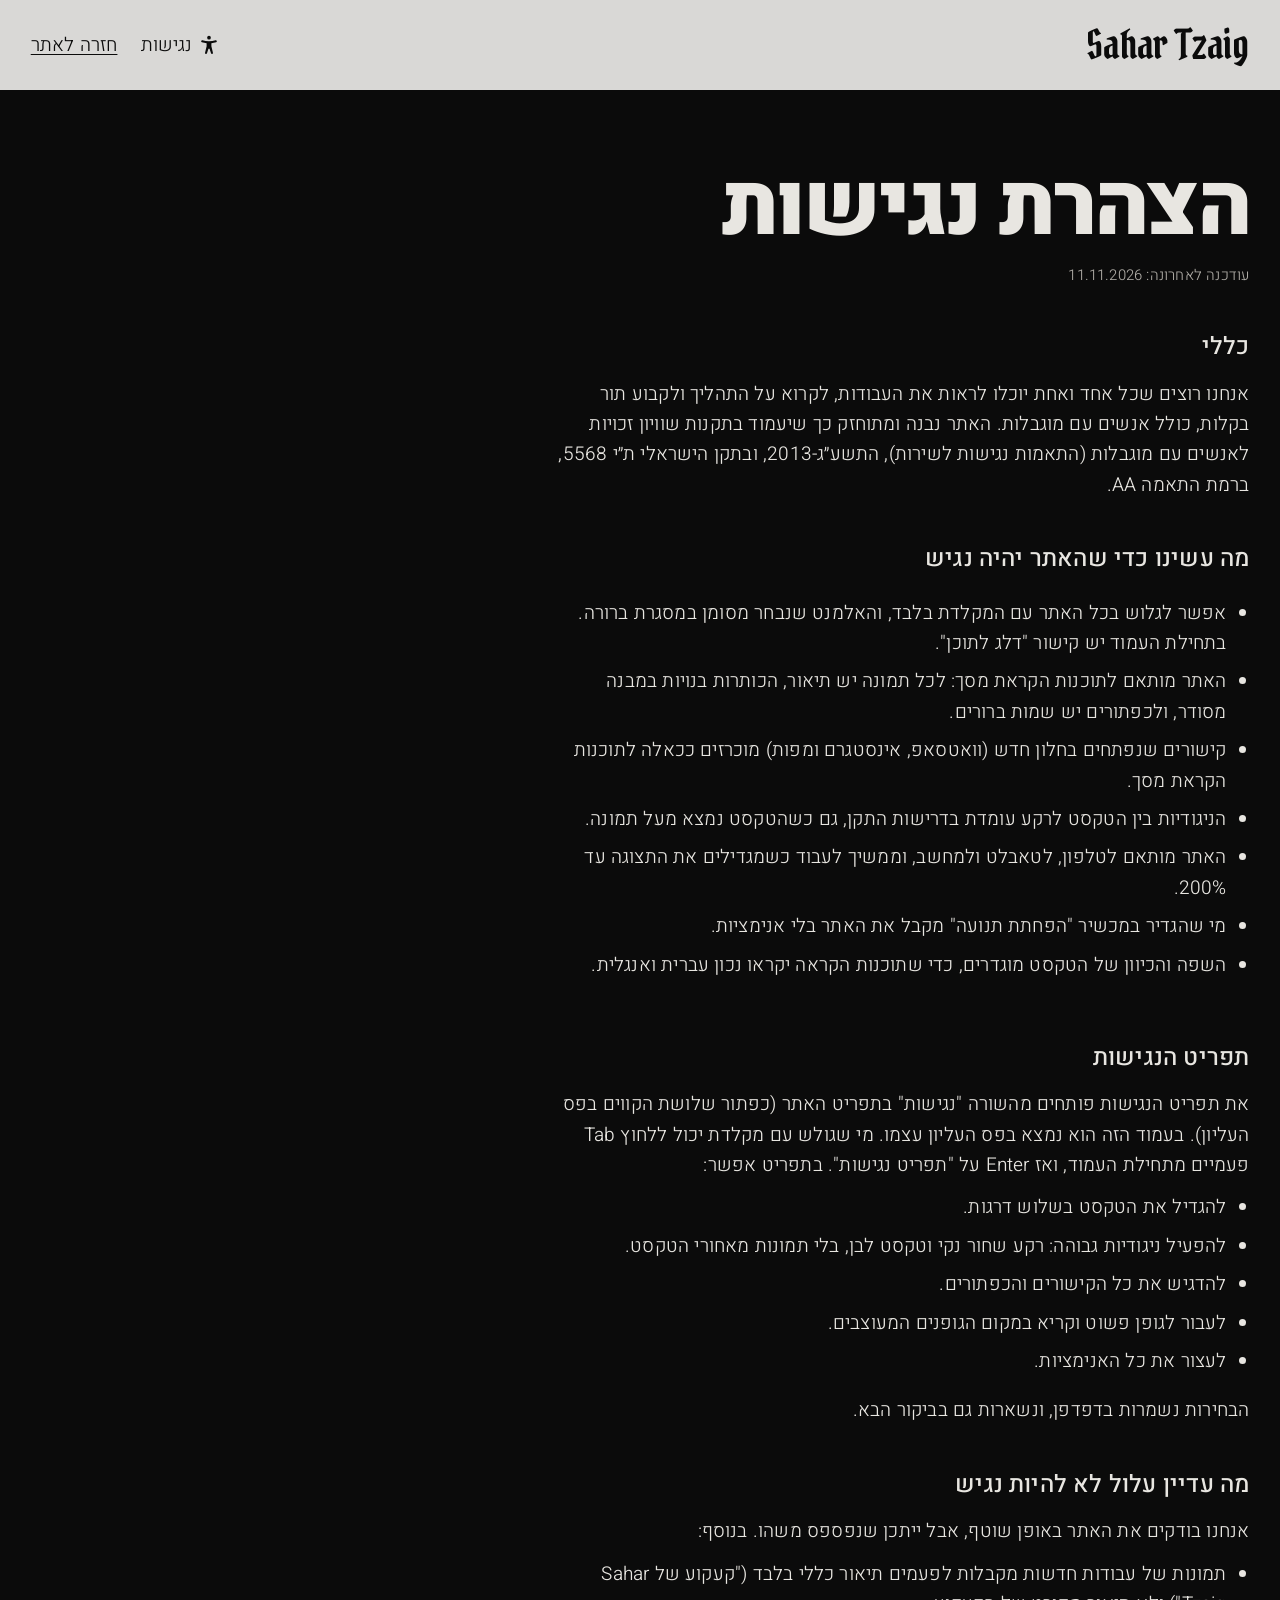
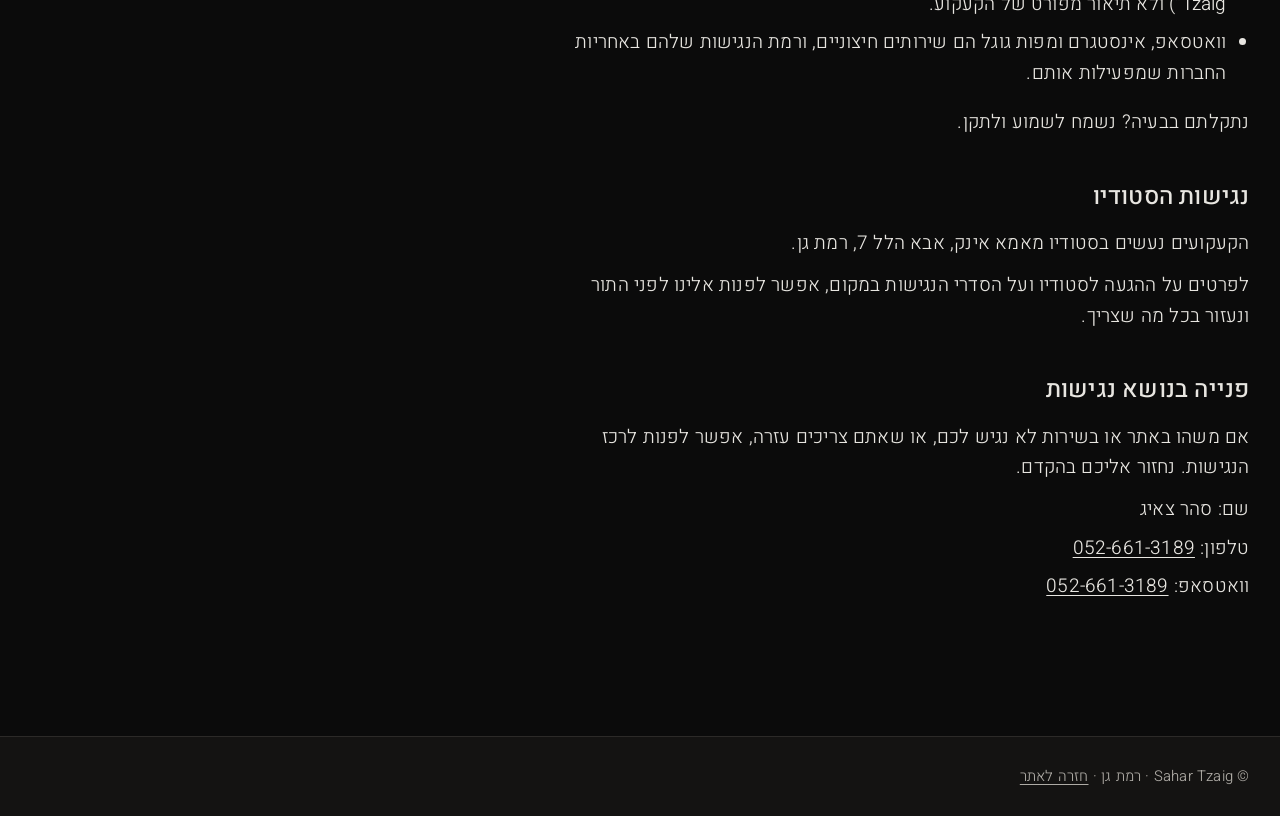
<file: accessibility.html>
<!doctype html>
<html lang="he" dir="rtl">
<head>
  <meta charset="utf-8">
  <meta name="viewport" content="width=device-width, initial-scale=1">
  <title>הצהרת נגישות | Sahar Tzaig</title>
  <meta name="description" content="הצהרת הנגישות של האתר של Sahar Tzaig, מקעקע ברמת גן: מה הונגש, איך משתמשים בתפריט הנגישות ואיך פונים בנושא נגישות.">
  <link rel="canonical" href="https://omercohen4.github.io/tattoo-site/accessibility.html">
  <meta name="theme-color" content="#0b0b0b">
  <link rel="icon" href="favicon.ico" sizes="48x48">
  <link rel="apple-touch-icon" href="assets/img/apple-touch-icon.png">
  <script>
    (function () {
      var root = document.documentElement;
      root.classList.add('js');
      // הגדרות הנגישות שהמבקר בחר בביקור קודם, לפני שהעמוד מצויר
      var a11y = {};
      try { a11y = JSON.parse(localStorage.getItem('a11y')) || {}; } catch (e) {}
      if (a11y.text) root.classList.add('a11y-t' + a11y.text);
      ['contrast', 'links', 'font', 'calm'].forEach(function (k) { if (a11y[k]) root.classList.add('a11y-' + k); });
      if (!a11y.calm && !window.matchMedia('(prefers-reduced-motion: reduce)').matches) {
        root.classList.add('motion');
      }
    })();
  </script>

  <link rel="stylesheet" href="assets/css/style.css?v=4284fc1e">
</head>
<body class="page">
  <a class="skip" href="#main">דלג לתוכן</a>
  <button class="skip" type="button" data-a11y-open aria-controls="a11y" aria-expanded="false">תפריט נגישות</button>

  <header class="page-bar">
    <a class="page-bar__name" href="./" lang="en">Sahar Tzaig</a>
    <span class="page-bar__links"><button class="page-bar__a11y" type="button" data-a11y-open aria-controls="a11y" aria-expanded="false"><svg width="22" height="22" viewBox="0 0 24 24" fill="currentColor" aria-hidden="true"><circle cx="12" cy="4" r="2"/><path d="M20.5 7.6c-.2-.6-.8-.9-1.4-.7-2.2.6-4.6 1-7.1 1s-4.9-.4-7.1-1c-.6-.2-1.2.1-1.4.7-.2.6.2 1.2.7 1.4 1.7.5 3.4.8 5.2 1v3.3l-1.7 7.1c-.1.6.2 1.2.8 1.3.6.1 1.2-.2 1.3-.8L11.4 16h1.2l1.6 4.9c.1.6.7.9 1.3.8.6-.1.9-.7.8-1.3L14.6 13.3V10c1.8-.2 3.5-.5 5.2-1 .5-.2.9-.8.7-1.4z"/></svg>נגישות</button><a class="page-bar__back" href="./">חזרה לאתר</a></span>
  </header>

  <main id="main" class="statement">
    <h1 class="h2">הצהרת נגישות</h1>
    <p class="statement__updated">עודכנה לאחרונה: 11.11.2026</p>

    <section aria-labelledby="s-general">
      <h2 id="s-general">כללי</h2>
      <p>אנחנו רוצים שכל אחד ואחת יוכלו לראות את העבודות, לקרוא על התהליך ולקבוע תור בקלות, כולל אנשים עם מוגבלות. האתר נבנה ומתוחזק כך שיעמוד בתקנות שוויון זכויות לאנשים עם מוגבלות (התאמות נגישות לשירות), התשע״ג-2013, ובתקן הישראלי ת״י 5568, ברמת התאמה AA.</p>
    </section>

    <section aria-labelledby="s-done">
      <h2 id="s-done">מה עשינו כדי שהאתר יהיה נגיש</h2>
      <ul>
        <li>אפשר לגלוש בכל האתר עם המקלדת בלבד, והאלמנט שנבחר מסומן במסגרת ברורה. בתחילת העמוד יש קישור "דלג לתוכן".</li>
        <li>האתר מותאם לתוכנות הקראת מסך: לכל תמונה יש תיאור, הכותרות בנויות במבנה מסודר, ולכפתורים יש שמות ברורים.</li>
        <li>קישורים שנפתחים בחלון חדש (וואטסאפ, אינסטגרם ומפות) מוכרזים ככאלה לתוכנות הקראת מסך.</li>
        <li>הניגודיות בין הטקסט לרקע עומדת בדרישות התקן, גם כשהטקסט נמצא מעל תמונה.</li>
        <li>האתר מותאם לטלפון, לטאבלט ולמחשב, וממשיך לעבוד כשמגדילים את התצוגה עד 200%.</li>
        <li>מי שהגדיר במכשיר "הפחתת תנועה" מקבל את האתר בלי אנימציות.</li>
        <li>השפה והכיוון של הטקסט מוגדרים, כדי שתוכנות הקראה יקראו נכון עברית ואנגלית.</li>
      </ul>
    </section>

    <section aria-labelledby="s-menu">
      <h2 id="s-menu">תפריט הנגישות</h2>
      <p>את תפריט הנגישות פותחים מהשורה "נגישות" בתפריט האתר (כפתור שלושת הקווים בפס העליון). בעמוד הזה הוא נמצא בפס העליון עצמו. מי שגולש עם מקלדת יכול ללחוץ Tab פעמיים מתחילת העמוד, ואז Enter על "תפריט נגישות". בתפריט אפשר:</p>
      <ul>
        <li>להגדיל את הטקסט בשלוש דרגות.</li>
        <li>להפעיל ניגודיות גבוהה: רקע שחור נקי וטקסט לבן, בלי תמונות מאחורי הטקסט.</li>
        <li>להדגיש את כל הקישורים והכפתורים.</li>
        <li>לעבור לגופן פשוט וקריא במקום הגופנים המעוצבים.</li>
        <li>לעצור את כל האנימציות.</li>
      </ul>
      <p>הבחירות נשמרות בדפדפן, ונשארות גם בביקור הבא.</p>
    </section>

    <section aria-labelledby="s-limits">
      <h2 id="s-limits">מה עדיין עלול לא להיות נגיש</h2>
      <p>אנחנו בודקים את האתר באופן שוטף, אבל ייתכן שנפספס משהו. בנוסף:</p>
      <ul>
        <li>תמונות של עבודות חדשות מקבלות לפעמים תיאור כללי בלבד ("קעקוע של Sahar Tzaig") ולא תיאור מפורט של הקעקוע.</li>
        <li>וואטסאפ, אינסטגרם ומפות גוגל הם שירותים חיצוניים, ורמת הנגישות שלהם באחריות החברות שמפעילות אותם.</li>
      </ul>
      <p>נתקלתם בבעיה? נשמח לשמוע ולתקן.</p>
    </section>

    <section aria-labelledby="s-place">
      <h2 id="s-place">נגישות הסטודיו</h2>
      <p>הקעקועים נעשים בסטודיו מאמא אינק, אבא הלל 7, רמת גן.</p>
      <p>לפרטים על ההגעה לסטודיו ועל הסדרי הנגישות במקום, אפשר לפנות אלינו לפני התור ונעזור בכל מה שצריך.</p>
      
    </section>

    <section aria-labelledby="s-contact">
      <h2 id="s-contact">פנייה בנושא נגישות</h2>
      <p>אם משהו באתר או בשירות לא נגיש לכם, או שאתם צריכים עזרה, אפשר לפנות לרכז הנגישות. נחזור אליכם בהקדם.</p>
      <ul class="statement__contact">
        <li>שם: סהר צאיג</li>
        <li>טלפון: <a href="tel:+972526613189" dir="ltr">052-661-3189</a></li>
        
        <li>וואטסאפ: <a href="https://wa.me/972526613189" target="_blank" rel="noopener" dir="ltr">052-661-3189<span class="sr-only"> (נפתח בחלון חדש)</span></a></li>
      </ul>
    </section>
  </main>

  <footer class="footer">
    <p class="footer__small">© <span lang="en">Sahar Tzaig</span> · רמת גן · <a class="footer__link" href="./">חזרה לאתר</a></p>
  </footer>

  <div class="a11y" id="a11y" role="dialog" aria-labelledby="a11y-title" hidden>
    <div class="a11y__head">
      <h2 class="a11y__title" id="a11y-title">נגישות</h2>
      <button class="a11y__close" type="button" data-a11y="close" aria-label="סגירת תפריט הנגישות">
        <svg width="20" height="20" viewBox="0 0 24 24" fill="none" stroke="currentColor" stroke-width="1.8" stroke-linecap="round" aria-hidden="true"><path d="M6 6l12 12M18 6L6 18"/></svg>
      </button>
    </div>
    <div class="a11y__size" role="group" aria-labelledby="a11y-size-label">
      <span id="a11y-size-label">גודל טקסט</span>
      <button type="button" data-a11y="smaller" aria-label="הקטנת טקסט">א-</button>
      <span class="a11y__level" aria-live="polite">רגיל</span>
      <button type="button" data-a11y="bigger" aria-label="הגדלת טקסט">א+</button>
    </div>
    <button class="a11y__opt" type="button" data-a11y="contrast" aria-pressed="false">ניגודיות גבוהה</button>
    <button class="a11y__opt" type="button" data-a11y="links" aria-pressed="false">הדגשת קישורים וכפתורים</button>
    <button class="a11y__opt" type="button" data-a11y="font" aria-pressed="false">גופן קריא</button>
    <button class="a11y__opt" type="button" data-a11y="calm" aria-pressed="false">עצירת אנימציות</button>
    <div class="a11y__foot">
      <button class="a11y__reset" type="button" data-a11y="reset">איפוס הגדרות</button>
      <a class="a11y__statement" href="accessibility.html">הצהרת נגישות</a>
    </div>
  </div>


  <script src="assets/js/a11y.js?v=01fb4ca0" defer></script>
</body>
</html>
</file>
<file: assets/css/style.css>
/* ===== Fonts (כולם יושבים באתר עצמו) ===== */
@font-face {
  font-family: 'Heebo'; font-weight: 300; font-style: normal; font-display: swap;
  src: url('../fonts/heebo-hebrew-300-normal.woff2') format('woff2');
  unicode-range: U+0307-0308, U+0590-05FF, U+200C-2010, U+20AA, U+25CC, U+FB1D-FB4F;
}
@font-face {
  font-family: 'Heebo'; font-weight: 300; font-style: normal; font-display: swap;
  src: url('../fonts/heebo-latin-300-normal.woff2') format('woff2');
  unicode-range: U+0000-00FF, U+0131, U+0152-0153, U+02BB-02BC, U+02C6, U+02DA, U+02DC, U+0304, U+0308, U+0329, U+2000-206F, U+20AC, U+2122, U+2191, U+2193, U+2212, U+2215, U+FEFF, U+FFFD;
}
@font-face {
  font-family: 'Heebo'; font-weight: 500; font-style: normal; font-display: swap;
  src: url('../fonts/heebo-hebrew-500-normal.woff2') format('woff2');
  unicode-range: U+0307-0308, U+0590-05FF, U+200C-2010, U+20AA, U+25CC, U+FB1D-FB4F;
}
@font-face {
  font-family: 'Heebo'; font-weight: 500; font-style: normal; font-display: swap;
  src: url('../fonts/heebo-latin-500-normal.woff2') format('woff2');
  unicode-range: U+0000-00FF, U+0131, U+0152-0153, U+02BB-02BC, U+02C6, U+02DA, U+02DC, U+0304, U+0308, U+0329, U+2000-206F, U+20AC, U+2122, U+2191, U+2193, U+2212, U+2215, U+FEFF, U+FFFD;
}
@font-face {
  font-family: 'Heebo'; font-weight: 900; font-style: normal; font-display: swap;
  src: url('../fonts/heebo-hebrew-900-normal.woff2') format('woff2');
  unicode-range: U+0307-0308, U+0590-05FF, U+200C-2010, U+20AA, U+25CC, U+FB1D-FB4F;
}
@font-face {
  font-family: 'Heebo'; font-weight: 900; font-style: normal; font-display: swap;
  src: url('../fonts/heebo-latin-900-normal.woff2') format('woff2');
  unicode-range: U+0000-00FF, U+0131, U+0152-0153, U+02BB-02BC, U+02C6, U+02DA, U+02DC, U+0304, U+0308, U+0329, U+2000-206F, U+20AC, U+2122, U+2191, U+2193, U+2212, U+2215, U+FEFF, U+FFFD;
}
@font-face {
  font-family: 'Pirata One';
  src: url('../fonts/pirata-one-latin-400-normal.woff2') format('woff2'),
       url('../fonts/pirata-one-latin-400-normal.woff') format('woff');
  font-weight: 400; font-style: normal; font-display: swap;
}

@font-face {
  font-family: 'Karantina';
  src: url('../fonts/karantina-hebrew-700-normal.woff2') format('woff2'),
       url('../fonts/karantina-hebrew-700-normal.woff') format('woff');
  font-weight: 700; font-style: normal; font-display: swap;
}

/* ===== Tokens ===== */
:root {
  --bg: #0b0b0b;
  --surface: #141312;
  --surface-2: #1f1d1b;
  --ink: #e8e6e1;
  --muted: #aeaba5;
  --accent: #ffffff;       /* שחור-לבן: הכפתורים לבנים */
  --accent-hover: #e4e2dd;
  --bar-bg: #d9d8d6;       /* רקע הפס העליון: אפור בהיר */
  --stencil: #7a1fb4;      /* קווי הסטנסיל הסגולים בחתימה, לפני הדיו */
  --tattoo-ink: #0b0b0b;
  --bar-h: clamp(72px, 7vw, 100px);
  --accent-ink: #0b0b0b;
  --radius: 6px;

  --font: 'Heebo', system-ui, sans-serif;
  --step-small: clamp(0.875rem, 0.85rem + 0.1vw, 0.9375rem);
  --step-body: clamp(1.0625rem, 1rem + 0.25vw, 1.1875rem);
  --step-lead: clamp(1.25rem, 1.1rem + 0.6vw, 1.5rem);
  --step-head: clamp(2.75rem, 1.4rem + 5vw, 5.5rem);
  --step-display: clamp(2.75rem, 1rem + 6.6vw, 7rem);

  --m: clamp(16px, 2.4vw, 32px);   /* שוליים חיצוניים */
  --gap: clamp(96px, 12vw, 200px); /* רווח בין חלקים */
  --ease: cubic-bezier(.2, .7, .2, 1);
}

/* ===== Base ===== */
*, *::before, *::after { box-sizing: border-box; }
html { -webkit-text-size-adjust: 100%; }
body {
  margin: 0;
  background: var(--bg);
  color: var(--ink);
  font-family: var(--font);
  font-size: var(--step-body);
  font-weight: 300;
  line-height: 1.6;
  letter-spacing: .01em;
  -webkit-font-smoothing: antialiased;
}
img, video { display: block; max-width: 100%; height: auto; }
figure { margin: 0; }
h1, h2, h3, p { margin: 0; }
a { color: inherit; }
::selection { background: var(--accent); color: var(--accent-ink); }
:focus-visible { outline: 3px solid #ffffff; outline-offset: 3px; box-shadow: 0 0 0 6px #0b0b0b; }

.skip {
  position: absolute; inset-inline-start: var(--m); top: -100px;
  background: var(--accent); color: var(--accent-ink); padding: 12px 20px; z-index: 100;
}
.skip:focus { top: 12px; }

.h2 {
  font-weight: 900;
  font-size: var(--step-head);
  line-height: 0.95;
  letter-spacing: -0.03em;
}
.lead { font-size: var(--step-lead); font-weight: 300; line-height: 1.5; max-width: 32ch; }

/* ===== Buttons & links ===== */
.btn {
  display: inline-flex; align-items: center; justify-content: center;
  min-height: 56px; padding: 0 32px; gap: 12px; border-radius: var(--radius);
  background: var(--accent); color: var(--accent-ink);
  font-weight: 500; text-decoration: none;
  transition: background-color .2s var(--ease), transform .2s var(--ease);
}
.btn:hover { background: var(--accent-hover); }
.btn:active { transform: scale(.97); }
.btn--small { min-height: 44px; padding: 0 22px; font-size: var(--step-small); }
.btn svg { flex: none; }

.link {
  text-decoration: underline; text-underline-offset: 6px; text-decoration-thickness: 2px;
  transition: text-decoration-color .2s var(--ease);
}
.link:hover { text-decoration-color: var(--muted); }

/* ===== Header: נשאר למעלה; החתימה מתמלאת בדיו לאורך כל הגלילה ===== */
.bar {
  position: sticky; top: 0; z-index: 40;
  display: flex; align-items: center; gap: 16px 40px;
  height: var(--bar-h); padding: 0 var(--m);
  background: var(--bar-bg); color: var(--tattoo-ink);
}
.bar__name {
  display: inline-flex; flex-direction: column; align-items: stretch; gap: 4px;
  text-decoration: none; color: var(--tattoo-ink); flex: none;
}
.bar__name .sig { height: clamp(36px, 3.8vw, 54px); }
.bar__tag {
  display: flex; justify-content: space-between; direction: ltr;
  font-size: clamp(.6875rem, .6rem + .25vw, .875rem); font-weight: 500; line-height: 1;
}
.bar__tag-gap { width: .5em; }
.bar { justify-content: space-between; }
/* הלוגו המאויר של סהר, צמוד לכפתור התפריט */
.bar__end { display: flex; align-items: center; gap: clamp(10px, 1.4vw, 20px); }
.bar__logo-btn {
  padding: 0; border: 0; background: transparent; cursor: pointer; border-radius: var(--radius);
  transition: transform .2s var(--ease);
}
.bar__logo-btn:hover { transform: scale(1.06); }
.bar__logo { display: block; height: calc(var(--bar-h) - 14px); width: auto; }

/* ===== כרטיס ביקור: נפתח מהלוגו למרכז המסך ===== */
.card {
  width: min(980px, calc(100vw - 32px)); max-height: calc(100svh - 32px); overflow: auto;
  padding: 0; border: 0; border-radius: 10px;
  background: var(--bar-bg); color: var(--tattoo-ink);
  box-shadow: 0 24px 64px rgba(0, 0, 0, .5);
}
.card::backdrop { background: rgba(0, 0, 0, .65); }
.card__body { display: flex; align-items: center; gap: 24px; padding: clamp(28px, 4vw, 48px) clamp(24px, 5vw, 64px); }
.card__text { flex: 1 1 0; display: flex; flex-direction: column; align-items: flex-start; gap: 14px; }
.card__name { font-family: 'Pirata One', serif; font-size: clamp(3.25rem, 2rem + 4vw, 5.5rem); line-height: 1; }
.card__tag {
  display: flex; justify-content: space-between; width: 100%; max-width: 420px; direction: ltr;
  font-size: clamp(.9rem, .8rem + .4vw, 1.2rem); font-weight: 500; line-height: 1;
}
.card__tag-gap { width: .6em; }
.card__rule { display: block; width: 96px; height: 2px; background: var(--tattoo-ink); margin: 8px 0; }
.card__line { font-size: var(--step-lead); color: #2c2a27; }
.card__actions { display: flex; flex-wrap: wrap; align-items: center; gap: 12px 24px; margin-top: 12px; }
.btn--ink { background: var(--tattoo-ink); color: #ffffff; }
.btn--ink:hover { background: #2c2a27; }
.card__logo { flex: none; width: clamp(220px, 34vw, 380px); height: auto; }
.card__close {
  position: absolute; top: 12px; left: 12px; width: 44px; height: 44px; padding: 0; cursor: pointer;
  display: flex; align-items: center; justify-content: center;
  border: 0; border-radius: 50%; background: transparent; color: var(--tattoo-ink);
  transition: background-color .2s var(--ease);
}
.card__close:hover { background: rgba(0, 0, 0, .08); }
body.card-open { overflow: hidden; }
body.card-open .hand-layer { visibility: hidden; }

/* ===== תפריט ☰ ===== */
.menu-btn {
  width: 48px; height: 48px; padding: 0; border: 0; background: transparent; cursor: pointer;
  display: flex; flex-direction: column; justify-content: center; align-items: center; gap: 7px;
}
.menu-btn span { display: block; width: 30px; height: 2px; background: var(--tattoo-ink); transition: transform .3s var(--ease), opacity .2s var(--ease); }
.menu-btn[aria-expanded="true"] span:nth-child(1) { transform: translateY(9px) rotate(45deg); }
.menu-btn[aria-expanded="true"] span:nth-child(2) { opacity: 0; }
.menu-btn[aria-expanded="true"] span:nth-child(3) { transform: translateY(-9px) rotate(-45deg); }

.menu {
  position: fixed; inset: var(--bar-h) 0 0 0; z-index: 39;
  background: rgba(0, 0, 0, .55); opacity: 0; transition: opacity .3s var(--ease);
}
.menu[hidden] { display: none; }
.menu.is-open { opacity: 1; }
/* מגירה בחצי המסך, נפתחת מהצד של כפתור התפריט */
.menu__panel {
  position: absolute; top: 0; bottom: 0; left: 0; width: min(720px, 50vw);
  background: var(--bg); padding: clamp(24px, 4vw, 48px) var(--m);
  display: flex; flex-direction: column; justify-content: space-between; gap: 32px;
  overflow-y: auto; transform: translateX(-100%); transition: transform .35s var(--ease);
  box-shadow: 12px 0 32px rgba(0, 0, 0, .35);
}
.menu.is-open .menu__panel { transform: none; }
.menu__nav { display: flex; flex-direction: column; }
.menu__nav a {
  font-weight: 900; font-size: clamp(1.75rem, 1.2rem + 1.6vw, 2.5rem); line-height: 1.15; letter-spacing: -0.02em;
  text-decoration: none; padding: 14px 0; border-bottom: 1px solid #2c2a27;
  transition: color .2s var(--ease), padding .3s var(--ease);
}
.menu__nav a:hover { color: var(--muted); padding-inline-start: 10px; }
.menu__foot { display: flex; flex-direction: column; align-items: flex-start; gap: 16px; color: var(--muted); }
@media (max-width: 760px) { .menu__panel { width: 82vw; } }
body.menu-open { overflow: hidden; }
body.menu-open .hand-layer, body.menu-open .float-wa { visibility: hidden; }
[id] { scroll-margin-top: var(--bar-h); }

.sr-only {
  position: absolute; width: 1px; height: 1px; padding: 0; margin: -1px;
  overflow: hidden; clip: rect(0 0 0 0); white-space: nowrap; border: 0;
}

.sig { display: block; height: 100%; width: auto; overflow: visible; }
.sig__stencil { fill: none; stroke: var(--stencil); stroke-width: 4; stroke-linejoin: round; }
.sig__fill { fill: var(--tattoo-ink); }
.sig__line { fill: none; stroke: var(--tattoo-ink); stroke-width: 5; stroke-linejoin: round; }

/* ===== יד עם מכונת קעקועים ===== */
.hand-layer { position: fixed; inset: 0; z-index: 45; pointer-events: none; overflow: hidden; }
.hand {
  position: absolute; left: 0; top: 0; width: 230px; height: 150px; overflow: visible;
  transform-origin: 6px 60px; opacity: 0; transition: opacity .35s var(--ease);
}
.hand.is-working { opacity: 1; }
.hand.is-working .hand__buzz { animation: buzz .06s steps(2) infinite; }
@keyframes buzz { 50% { transform: translate(.6px, -.4px); } }
.hand__cuff { fill: none; stroke: #6b6762; stroke-width: 1.4; stroke-linecap: round; }
.hand__body { fill: #2c2a27; stroke: var(--tattoo-ink); stroke-width: 1.5; }
.hand__ring { fill: #c9c4bb; stroke: var(--tattoo-ink); stroke-width: 1.2; }
.hand__grip { fill: #2c2a27; stroke: var(--tattoo-ink); stroke-width: 1.5; }
.hand__knurl { stroke: #4a4743; stroke-width: 1.2; }
.hand__cart { fill: rgba(232, 230, 225, .55); stroke: var(--tattoo-ink); stroke-width: 1.2; }
.hand__needle { stroke: var(--tattoo-ink); stroke-width: 1.6; stroke-linecap: round; }
.hand__glove { fill: #161616; stroke: #6b6762; stroke-width: 1.4; stroke-linejoin: round; }

/* ===== Hero: הסרטון על כל המסך, הכותרת במרכז ===== */
.hero {
  position: relative; overflow: hidden;
  min-height: calc(100svh - var(--bar-h));
  display: flex; align-items: center; justify-content: center;
  padding: 64px var(--m); text-align: center;
}
.hero__video {
  position: absolute; inset: 0; width: 100%; height: 100%; object-fit: cover; z-index: 0;
}
/* הכהיה עם שוליים כהים יותר (וינייט), וגרעיניות עדינה של פילם */
.hero::after {
  content: ""; position: absolute; inset: 0; z-index: 1;
  background: radial-gradient(ellipse at center, rgba(8, 8, 8, .35) 0%, rgba(8, 8, 8, .6) 60%, rgba(8, 8, 8, .88) 100%);
}
.hero::before {
  content: ""; position: absolute; inset: 0; z-index: 1; pointer-events: none; opacity: .18; mix-blend-mode: overlay;
  background-image: url("data:image/svg+xml,%3Csvg xmlns='http://www.w3.org/2000/svg' width='160' height='160'%3E%3Cfilter id='n'%3E%3CfeTurbulence type='fractalNoise' baseFrequency='.9' numOctaves='2' stitchTiles='stitch'/%3E%3C/filter%3E%3Crect width='100%25' height='100%25' filter='url(%23n)'/%3E%3C/svg%3E");
}
.hero__rule { display: block; width: clamp(96px, 12vw, 180px); height: 1px; background: rgba(255, 255, 255, .7); }
.hero__text { position: relative; z-index: 2; display: flex; flex-direction: column; align-items: center; gap: 28px; }
.hero__title {
  font-family: 'Pirata One', 'Heebo', serif; font-weight: 400; color: #ffffff;
  font-size: clamp(3.5rem, 1.2rem + 9vw, 9.5rem); line-height: .9; letter-spacing: 0;
}
.hero .lead { max-width: 36ch; color: #d6d2cb; }
.actions.is-stacked { flex-direction: column; gap: 20px; }
.actions.is-stacked .btn { min-width: min(320px, 80vw); }
.actions { display: flex; flex-wrap: wrap; align-items: center; justify-content: center; gap: 16px 28px; }

/* ===== Work: עמודה נעוצה עם הכותרת, העבודות עוברות לצידה ===== */
.work {
  background: var(--surface);   /* צמוד לפתיח, בלי פס כהה ביניהם */
  padding: clamp(40px, 4vw, 64px) var(--m) clamp(80px, 9vw, 140px);
  display: grid; grid-template-columns: minmax(0, 5fr) minmax(0, 7fr); gap: 32px clamp(32px, 5vw, 80px);
}
.work__side { display: contents; }
.work__title {
  font-family: 'Karantina', 'Heebo', sans-serif; font-weight: 700;
  font-size: clamp(2.5rem, 1.4rem + 3.2vw, 4.75rem); line-height: .95; letter-spacing: 0; max-width: 14ch;
  text-shadow: 0 2px 16px rgba(0, 0, 0, .7), 0 0 2px rgba(0, 0, 0, .6);   /* קריא גם מעל נקודות בהירות בתמונה */
}
.work__head {
  grid-column: 1; grid-row: 1 / span 2; align-self: start;
  position: sticky; top: calc(var(--bar-h) + 24px);
  display: flex; flex-direction: column; align-items: flex-start; gap: 24px;
  padding: 40px 0; isolation: isolate;
}
/* רקע: תקריב כהה של היד והמכונה, נמוג לכהה בצד של הטקסט */
.work__head::before {
  content: ""; position: absolute; z-index: -1; top: 0; bottom: 0; inset-inline-start: calc(var(--m) * -1); inset-inline-end: 0;
  background:
    linear-gradient(to left, var(--surface) 0%, rgba(20, 19, 18, .86) 40%, rgba(20, 19, 18, .5) 78%, rgba(20, 19, 18, .6) 100%),
    url('../img/work-bg.jpg') 30% center / cover no-repeat;
  border-radius: 0 var(--radius) var(--radius) 0;
}
/* פתיחת העמוד: עד שהאנימציה מתחילה, החלק הראשון מוסתר כדי שלא יהבהב */
.intro .bar, .intro .work__portrait, .intro .work__title, .intro .work__note, .intro .work__controls, .intro .work__list { visibility: hidden; }
.work__head::before { transition: opacity 1.4s var(--ease); }
.intro .work__head::before { opacity: 0; }
/* שורות הכותרת עולות מתוך "חלון" שמסתיר אותן */
.line { display: block; overflow: hidden; padding-bottom: .12em; margin-bottom: -.12em; }
.line__in { display: inline-block; will-change: transform; }

.work__rule { display: block; width: 120px; height: 1px; background: rgba(255, 255, 255, .6); }
.work__portrait { width: clamp(150px, 15vw, 230px); aspect-ratio: 4 / 5; border-radius: var(--radius); overflow: hidden; }
.work__portrait img { width: 100%; height: 100%; object-fit: cover; }
.work__list, .work__empty { grid-column: 2; grid-row: 2; }
/* מעבר בין עמודי העבודות */
.pager {
  grid-column: 2; grid-row: 3; margin-top: 56px;
  display: flex; align-items: center; justify-content: center; gap: 12px 20px; flex-wrap: wrap;
}
.pager[hidden] { display: none; }
.pager { gap: 28px; }
.pager__arrow {
  width: 52px; height: 52px; padding: 0; cursor: pointer; border-radius: 50%;
  display: flex; align-items: center; justify-content: center;
  border: 1px solid #3a3836; background: transparent; color: var(--ink);
  transition: background-color .2s var(--ease), color .2s var(--ease), border-color .2s var(--ease), transform .2s var(--ease);
}
.pager__arrow:hover:not(:disabled) { background: var(--ink); color: var(--bg); border-color: var(--ink); }
.pager__arrow:active:not(:disabled) { transform: scale(.94); }
.pager__arrow:disabled { opacity: .3; cursor: default; }
.pager__count { min-width: 4ch; text-align: center; color: var(--muted); font-size: var(--step-body); letter-spacing: .12em; direction: ltr; }
.work__empty { align-self: start; color: var(--muted); font-size: var(--step-lead); padding-top: 24px; }
.work__note { font-size: var(--step-lead); font-weight: 300; line-height: 1.5; max-width: 26ch; }
/* הלשוניות נצמדות מעל העבודות, כך שתמיד אפשר להחליף בין קעקועים לציורים */
.work__controls {
  grid-column: 2; grid-row: 1; position: sticky; top: var(--bar-h); z-index: 3;
  background: var(--surface); padding: 12px 0 0;
}

.work__list {
  list-style: none; margin: 0; padding: 0;
  display: grid; grid-template-columns: repeat(2, minmax(0, 1fr)); gap: 32px 24px; align-content: start;
}
.work__item.is-offset { transform: translateY(40%); }
/* מקום לעבודות המוזזות למטה, כדי שלא יעלו על החיצים */
.work__list { padding-bottom: 25%; }
.work__item[hidden] { display: none; }
.work__media { position: relative; aspect-ratio: 4 / 5; background: var(--surface-2); overflow: hidden; }
.work__media img { position: absolute; inset: 0; width: 100%; height: 100%; object-fit: cover; transition: opacity .5s var(--ease), transform .6s var(--ease); }
.work__item:hover .work__media img { transform: scale(1.03); }

.tabs { display: flex; gap: 32px; }
.tabs button {
  min-height: 48px; padding: 0 0 6px; border: 0; cursor: pointer;
  background: transparent; color: var(--muted); font: inherit; font-size: var(--step-lead);
  transition: color .2s var(--ease);
}
.tabs button:hover { color: var(--ink); }
.tabs button[aria-pressed="true"] { color: var(--ink); }

/* ===== About ===== */
.about {
  position: relative; isolation: isolate;
  background: linear-gradient(to bottom, var(--surface), var(--bg) 180px);   /* ממשיך את הצבע של הגלריה, בלי קו חד */
  min-height: min(80svh, 760px); display: flex; align-items: center;
  padding: clamp(80px, 9vw, 140px) var(--m);
}
/* רקע: מגש הכלים, נמוג לכהה בצד של הטקסט */
.about::before {
  content: ""; position: absolute; inset: 0; z-index: -1;
  background:
    linear-gradient(to left, var(--bg) 0%, rgba(11, 11, 11, .88) 38%, rgba(11, 11, 11, .45) 75%, rgba(11, 11, 11, .6) 100%),
    url('../img/about-bg.jpg') 25% center / cover no-repeat;
  -webkit-mask-image: linear-gradient(to bottom, transparent, #000 180px);
  mask-image: linear-gradient(to bottom, transparent, #000 180px);
}
.about__text { max-width: 760px; }
.about__text { display: flex; flex-direction: column; gap: 28px; }
.about__text p:not(.lead) { max-width: 52ch; }

/* ===== How ===== */
.how {
  position: relative; isolation: isolate;
  background: linear-gradient(to bottom, var(--bg) calc(100% - 160px), var(--surface));   /* נמוג לצבע של השאלות הנפוצות */
  padding: clamp(80px, 9vw, 140px) var(--m) clamp(48px, 5vw, 72px);
  display: flex; flex-direction: column; gap: clamp(48px, 5vw, 80px);
}
/* רקע: סהר בעבודה, בצד שמאל; הטקסט כולו בצד ימין, על החלק הכהה */
.how::before {
  content: ""; position: absolute; inset: 0; z-index: -1;
  background:
    linear-gradient(to left, var(--bg) 0%, rgba(11, 11, 11, .9) 42%, rgba(11, 11, 11, .4) 78%, rgba(11, 11, 11, .55) 100%),
    url('../img/how-bg.jpg') left 30% / auto 100% no-repeat;
  -webkit-mask-image: linear-gradient(to bottom, #000 calc(100% - 160px), transparent);
  mask-image: linear-gradient(to bottom, #000 calc(100% - 160px), transparent);
}
.how > * { max-width: 640px; }
.how__list { list-style: none; margin: 0; padding: 0; display: flex; flex-direction: column; gap: 44px; }
.how__list li { display: grid; grid-template-columns: 1fr; gap: 8px; }
.how__verb { font-weight: 900; font-size: var(--step-head); line-height: 1; letter-spacing: -0.03em; }
.how__list p { max-width: 46ch; }

/* ===== FAQ ===== */
.faq {
  background: var(--surface);   /* צמוד ל"איך זה עובד", בלי פס כהה ביניהם */
  padding: clamp(40px, 4vw, 64px) var(--m) clamp(80px, 9vw, 140px); display: flex; flex-direction: column; gap: 56px;
}
.faq__list { display: flex; flex-direction: column; gap: 44px; }
.faq__item { display: grid; grid-template-columns: minmax(0, 7fr) minmax(0, 5fr); gap: 12px 48px; }
.faq__item h3 { font-weight: 400; font-size: var(--step-lead); line-height: 1.3; }
.faq__item p { max-width: 46ch; }

/* ===== Reviews ===== */
.reviews {
  padding: clamp(80px, 9vw, 140px) 0 clamp(80px, 9vw, 140px);
  display: flex; flex-direction: column; gap: 56px;
}
.reviews__head { display: flex; align-items: flex-end; justify-content: space-between; gap: 24px; padding: 0 var(--m); }
.reviews__nav { display: flex; gap: 12px; }
.reviews__list {
  list-style: none; margin: 0; padding: 0 var(--m) 8px;
  display: grid; grid-auto-flow: column; grid-auto-columns: clamp(300px, 30vw, 440px); gap: clamp(16px, 2vw, 28px);
  overflow-x: auto; scroll-snap-type: x mandatory; scroll-padding-inline: var(--m);
  scrollbar-width: none; overscroll-behavior-x: contain;
}
.reviews__list::-webkit-scrollbar { display: none; }
.reviews__list:focus-visible { outline: 1px solid var(--muted); outline-offset: 4px; }
.review { scroll-snap-align: start; }
.review figure {
  height: 100%; margin: 0; display: flex; flex-direction: column; gap: 28px;
  padding: clamp(28px, 3vw, 40px); border: 1px solid #2c2a28; border-radius: var(--radius);
  background: var(--surface);
}
.review__stars { display: flex; gap: 4px; }
.review__stars svg { width: 16px; height: 16px; fill: var(--ink); }
.review__text { margin: 0; flex: 1; position: relative; }
.review__text::before {
  content: "\201D"; display: block; font-family: 'Pirata One', serif;
  font-size: 4.5rem; line-height: .6; height: .45em; color: var(--muted);
}
.review__text p { font-size: var(--step-lead); font-weight: 300; line-height: 1.5; }
.review__who { display: flex; flex-direction: column; gap: 4px; padding-top: 20px; border-top: 1px solid #2c2a28; }
.review__name { font-weight: 500; }
.review__work { font-size: var(--step-small); color: var(--muted); }

/* ===== Contact ===== */
.contact {
  background: var(--surface);   /* החלק האחרון בעמוד, יחד עם שורת הזכויות */
  padding: var(--gap) var(--m) 64px;
  display: grid; grid-template-columns: minmax(0, 7fr) minmax(0, 5fr); gap: 40px clamp(32px, 5vw, 80px); align-items: end;
}
.contact__main { display: flex; flex-direction: column; gap: 36px; align-items: flex-start; }
.contact__phone {
  background: var(--accent); color: var(--accent-ink); text-decoration: none;
  font-weight: 900; font-size: var(--step-head); line-height: 1;
  letter-spacing: -0.03em; padding: 20px 28px; border-radius: var(--radius);
  transition: background-color .2s var(--ease), transform .2s var(--ease);
}
.contact__phone:hover { background: var(--accent-hover); }
.contact__phone:active { transform: scale(.98); }
.contact__details { list-style: none; margin: 0; padding: 0; display: flex; flex-direction: column; gap: 12px; font-size: var(--step-lead); }

/* ===== Footer ===== */
.footer { background: var(--surface); padding: 28px var(--m); border-top: 1px solid #2c2a28; }
@media (max-width: 760px) { .footer { padding-bottom: 108px; } }
.footer__small { font-size: var(--step-small); color: var(--muted); }
/* הכניסה הנסתרת לפאנל הניהול: בלי תפריט העתקה של הטלפון בלחיצה ארוכה */
.footer__admin { -webkit-touch-callout: none; -webkit-user-select: none; user-select: none; }

/* ===== WhatsApp צף ===== */
.float-wa {
  position: fixed; left: 20px; bottom: 40px; z-index: 50;
  width: 60px; height: 60px; display: flex; align-items: center; justify-content: center;
  border-radius: 50%; background: #25d366; color: #ffffff;   /* הצבעים של וואטסאפ */
  box-shadow: 0 6px 18px rgba(0, 0, 0, .45);
  transition: background-color .2s var(--ease), transform .2s var(--ease);
}
.float-wa:hover { background: #1ebe5b; }
.float-wa:active { transform: scale(.94); }

/* ===== Phone ===== */
@media (max-width: 760px) {
  .bar__name .sig { height: 34px; }
  .sig__stencil { stroke-width: 6; }
  .sig__line { stroke-width: 7; }
  .work, .about, .contact { grid-template-columns: 1fr; }
  .reviews__list { grid-auto-columns: 84vw; }
  .work__head { grid-column: auto; grid-row: auto; position: relative; top: auto; }
  .work__head::before {
    inset-inline: calc(var(--m) * -1); top: calc(clamp(40px, 4vw, 64px) * -1); bottom: -48px;
    border-radius: 0;
    background:
      linear-gradient(to left, rgba(20, 19, 18, .72), rgba(20, 19, 18, .45)),
      url('../img/work-bg.jpg') 30% center / cover no-repeat;
    -webkit-mask-image: linear-gradient(to bottom, #000 60%, transparent);
    mask-image: linear-gradient(to bottom, #000 60%, transparent);
  }
  .work__controls { grid-column: auto; grid-row: auto; }
  .work__portrait { width: 140px; }
  .work__list, .work__empty, .pager { grid-column: auto; grid-row: auto; }
  .pager { margin-top: 40px; }
  .work__list { padding-bottom: 16%; }
  .work__list { gap: 24px 12px; }
  .work__item.is-offset { transform: translateY(24%); }
  .how__list li, .faq__item { grid-template-columns: 1fr; }
  .card__body { flex-direction: column-reverse; align-items: stretch; text-align: start; }
  .card__logo { width: min(240px, 60vw); align-self: center; }
  .card__tag { max-width: none; }
  /* בטלפון: התמונה בגודל רגיל בראש החלק, מוחשכת כדי שהטקסט מעליה יהיה קריא, ונמוגה לשחור בתחתיתה */
  .how::before {
    background:
      linear-gradient(to bottom, rgba(11, 11, 11, .55) 0%, rgba(11, 11, 11, .7) min(70vw, 300px), var(--bg) min(105vw, 470px)),
      url('../img/how-bg.jpg') center top / 100% auto no-repeat;
  }
  .about::before { background: linear-gradient(rgba(11, 11, 11, .78), rgba(11, 11, 11, .78)), url('../img/about-bg.jpg') 30% center / cover no-repeat; }
  .float-wa { left: 14px; bottom: 32px; width: 56px; height: 56px; }
  .hand-layer { bottom: auto; height: var(--bar-h); }
}

@media (prefers-reduced-motion: reduce) {
  html { scroll-behavior: auto; }
  *, *::before, *::after { transition-duration: .01ms !important; animation-duration: .01ms !important; }
}

/* ===== תפריט נגישות ===== */
.a11y {
  position: fixed; right: 20px; bottom: 40px; z-index: 60;
  width: min(320px, calc(100vw - 32px)); max-height: calc(100vh - var(--bar-h) - 48px); overflow-y: auto;
  display: flex; flex-direction: column; gap: 10px;
  padding: 20px; border: 1px solid #3a3836; border-radius: var(--radius);
  background: var(--surface); color: var(--ink); box-shadow: 0 12px 40px rgba(0, 0, 0, .6);
  font-size: 1rem;
}
.a11y[hidden] { display: none; }
.a11y__head { display: flex; align-items: center; justify-content: space-between; margin-bottom: 4px; }
.a11y__title { font-size: 1.25rem; font-weight: 500; }
.a11y button {
  font: inherit; color: inherit; cursor: pointer; border-radius: var(--radius);
  border: 1px solid #3a3836; background: transparent; min-height: 44px;
}
.a11y button:hover:not(:disabled) { border-color: var(--ink); }
.a11y button:disabled { opacity: .4; cursor: default; }
.a11y__close { width: 44px; display: flex; align-items: center; justify-content: center; border-color: transparent !important; }
.a11y__size { display: grid; grid-template-columns: 1fr 52px auto 52px; align-items: center; gap: 8px; }
.a11y__level { min-width: 4ch; text-align: center; color: var(--muted); }
.a11y__opt { width: 100%; padding: 0 14px; text-align: start; display: flex; align-items: center; justify-content: space-between; }
/* סימון "פעיל" ליד כל אפשרות */
.a11y__opt::after {
  content: ""; width: 18px; height: 18px; border-radius: 50%; border: 2px solid var(--muted); flex: none;
}
.a11y__opt[aria-pressed="true"] { border-color: #ffffff; }
.a11y__opt[aria-pressed="true"]::after { background: #ffffff; border-color: #ffffff; box-shadow: inset 0 0 0 3px var(--surface); }
.a11y__foot { display: flex; align-items: center; justify-content: space-between; gap: 12px; margin-top: 6px; }
.a11y__reset { padding: 0 14px; }
.a11y__statement { color: var(--ink); text-underline-offset: 3px; }
.footer__link { color: inherit; text-underline-offset: 3px; }
/* שורת "נגישות" בתפריט הצד: קטנה יותר מהקישורים, עם הסמל */
.menu__a11y {
  display: flex; align-items: center; gap: 10px; align-self: flex-start; margin-top: 20px; min-height: 44px; padding: 0;
  border: 0; background: transparent; color: var(--muted); font: inherit; font-size: var(--step-lead); cursor: pointer;
  transition: color .2s var(--ease);
}
.menu__a11y:hover { color: var(--ink); }
.page-bar__links { display: flex; align-items: center; gap: 24px; }
.page-bar__a11y {
  display: flex; align-items: center; gap: 6px; min-height: 44px; padding: 0;
  border: 0; background: transparent; color: inherit; font: inherit; cursor: pointer;
}
/* "תפריט נגישות" ליד "דלג לתוכן": מופיע רק כשמגיעים אליו במקלדת */
button.skip { border: 0; font: inherit; cursor: pointer; }
@media (max-width: 760px) {
  .a11y { right: 16px; bottom: 24px; }
}

/* גודל טקסט: הכול באתר נמדד ב-rem, אז מגדילים את הבסיס */
html.a11y-t1 { font-size: 112.5%; }
html.a11y-t2 { font-size: 125%; }
html.a11y-t3 { font-size: 140%; }

/* ניגודיות גבוהה: רקע שחור נקי בלי תמונות מאחורי הטקסט, וטקסט לבן מלא */
html.a11y-contrast {
  --bg: #000000; --surface: #000000; --surface-2: #000000; --muted: #ffffff; --ink: #ffffff;
}
html.a11y-contrast .work__head::before,
html.a11y-contrast .about::before,
html.a11y-contrast .how::before { display: none; }
html.a11y-contrast .about, html.a11y-contrast .how { background: #000000; }
html.a11y-contrast .work__title { text-shadow: none; }
html.a11y-contrast .review figure, html.a11y-contrast .a11y, html.a11y-contrast .a11y button,
html.a11y-contrast .pager__arrow { border-color: #ffffff; }

/* הדגשת קישורים וכפתורים */
html.a11y-links a { text-decoration: underline !important; text-decoration-thickness: 2px !important; text-underline-offset: 4px; }
/* בפס האפור העליון צהוב לא קריא, אז שם הקישורים נשארים כהים (עם קו תחתון) */
html.a11y-links a:not(.btn):not(.contact__phone):not(.float-wa):not(.bar__name):not(.page-bar__name):not(.page-bar__back) { color: #ffe066 !important; }
html.a11y-links button, html.a11y-links .btn, html.a11y-links .contact__phone { outline: 2px solid #ffe066; outline-offset: 2px; }

/* גופן קריא: בלי הגופנים הגותיים והצרים */
html.a11y-font .work__title, html.a11y-font .card__name, html.a11y-font .tabs button { font-family: 'Heebo', system-ui, sans-serif !important; font-weight: 500; }
html.a11y-font body { letter-spacing: .01em; line-height: 1.7; }

/* עצירת אנימציות */
html.a11y-calm *, html.a11y-calm *::before, html.a11y-calm *::after {
  transition: none !important; animation: none !important; scroll-behavior: auto !important;
}

/* ===== עמוד "לא נמצא" ===== */
.lost {
  min-height: calc(100svh - var(--bar-h)); max-width: 760px;
  padding: clamp(48px, 8vw, 120px) var(--m); display: flex; flex-direction: column; justify-content: center; gap: 24px;
}
.lost__code { font-family: 'Pirata One', serif; font-size: clamp(6rem, 4rem + 10vw, 12rem); line-height: .8; color: var(--muted); }
.lost__actions { display: flex; flex-wrap: wrap; align-items: center; gap: 16px 28px; margin-top: 8px; }

/* ===== עמוד הצהרת הנגישות ===== */
.page-bar {
  position: sticky; top: 0; z-index: 40; height: var(--bar-h);
  display: flex; align-items: center; justify-content: space-between; gap: 16px;
  padding: 0 var(--m); background: var(--bar-bg); color: #0b0b0b;
}
.page-bar__name { font-family: 'Pirata One', serif; font-size: clamp(1.75rem, 1.2rem + 2vw, 2.5rem); color: inherit; text-decoration: none; }
.page-bar__back { color: inherit; text-underline-offset: 3px; }
.page-bar :focus-visible { outline-color: #0b0b0b; box-shadow: 0 0 0 6px var(--bar-bg); }
.statement {
  max-width: 760px; padding: clamp(48px, 6vw, 96px) var(--m) clamp(80px, 9vw, 140px);
  display: flex; flex-direction: column; gap: 40px;
}
.statement h1 { margin-bottom: -24px; }
.statement__updated { color: var(--muted); font-size: var(--step-small); }
.statement h2 { font-size: var(--step-lead); font-weight: 500; margin-bottom: 12px; }
.statement p + p, .statement p + ul, .statement ul + p { margin-top: 12px; }
.statement ul { padding-inline-start: 1.2em; display: flex; flex-direction: column; gap: 8px; }
.statement a { color: var(--ink); text-underline-offset: 3px; }
.statement__contact { list-style: none; padding: 0 !important; }

/* ===== תמונה בגדול (לחיצה על עבודה בגלריה) ===== */
.work__zoom {
  position: absolute; inset: 0; width: 100%; height: 100%; padding: 0;
  border: 0; background: transparent; cursor: zoom-in;
}
.work__zoom:focus-visible { outline-offset: -4px; }
html.lb-open { overflow: hidden; }
.lightbox {
  position: fixed; inset: 0; width: 100vw; height: 100svh; max-width: none; max-height: none;
  margin: 0; padding: 0; border: 0; background: rgba(8, 8, 8, .96); color: #ffffff; overflow: hidden;
}
.lightbox::backdrop { background: transparent; }
.lightbox__stage {
  position: absolute; inset: 0; margin: 0; display: flex; align-items: center; justify-content: center;
  padding: 72px 96px; touch-action: pinch-zoom;   /* צביטה להגדלה עובדת, החלקה לצדדים עוברת בין עבודות */
}
.lightbox__img {
  max-width: 100%; max-height: 100%; width: auto; height: auto; object-fit: contain;
  border-radius: var(--radius); user-select: none; -webkit-user-drag: none;
}
.lightbox__count {
  position: absolute; top: 24px; right: 24px; margin: 0;
  color: var(--muted); font-size: var(--step-body); letter-spacing: .12em; direction: ltr;
}
.lightbox__close, .lightbox__nav {
  position: absolute; width: 52px; height: 52px; padding: 0; border-radius: 50%;
  display: flex; align-items: center; justify-content: center; cursor: pointer;
  border: 1px solid #3a3836; background: rgba(11, 11, 11, .6); color: #ffffff;
  transition: background-color .2s var(--ease), border-color .2s var(--ease), opacity .2s var(--ease);
}
.lightbox__close:hover, .lightbox__nav:hover:not(:disabled) { background: #ffffff; color: #0b0b0b; border-color: #ffffff; }
.lightbox__nav:disabled { opacity: .25; cursor: default; }
.lightbox__close { top: 14px; left: 16px; }
.lightbox__nav { top: 50%; margin-top: -26px; }
.lightbox__nav--prev { right: 24px; }
.lightbox__nav--next { left: 24px; }
@media (max-width: 760px) {
  .lightbox__stage { padding: 64px 12px 96px; }
  .lightbox__count { top: 22px; right: 16px; }
  .lightbox__nav { top: auto; bottom: 24px; margin-top: 0; }
  .lightbox__nav--prev { right: calc(50% - 64px); }
  .lightbox__nav--next { left: calc(50% - 64px); }
}
</file>
